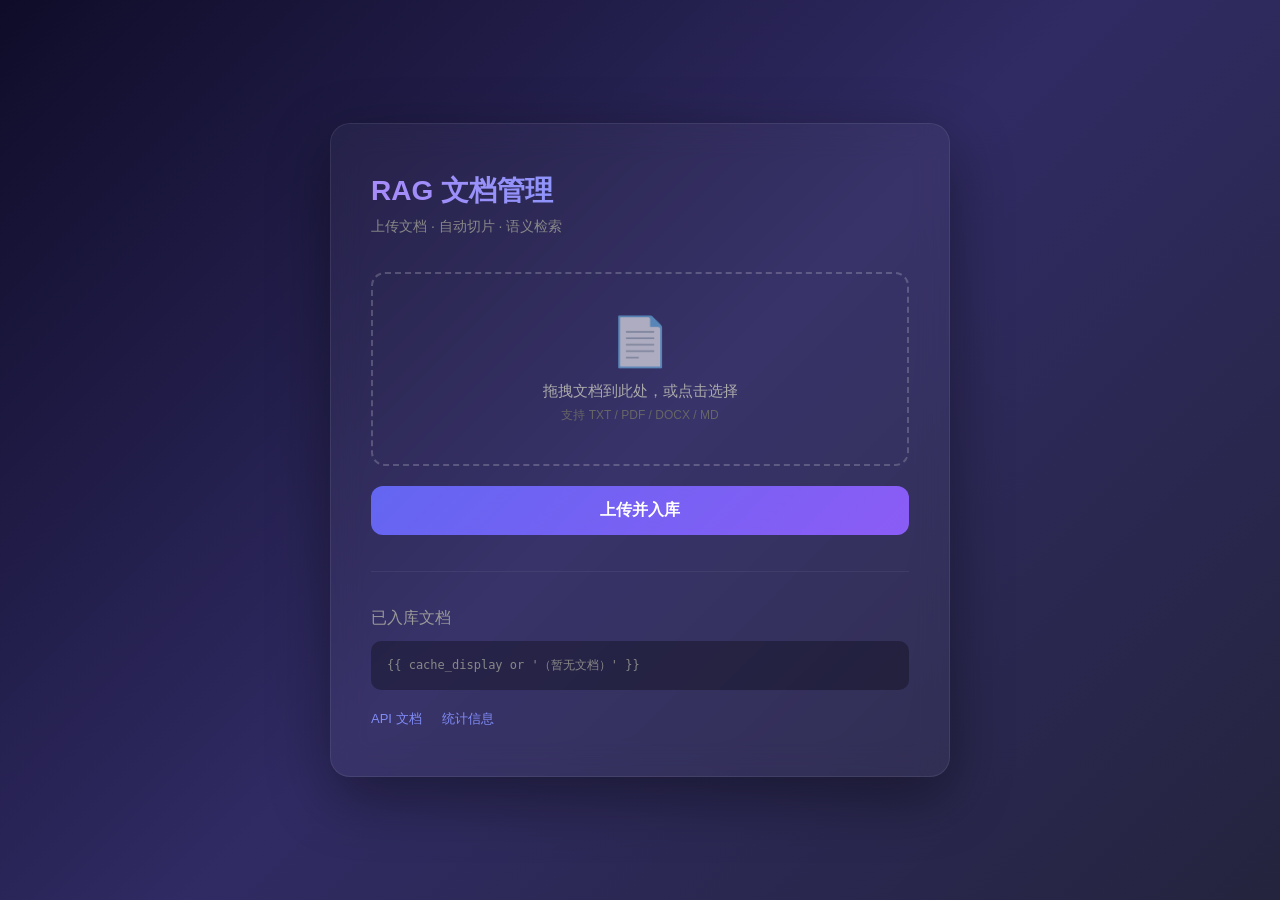
<file: RAG/templates/index.html>
<!DOCTYPE html>
<html lang="zh-CN">
<head>
    <meta charset="UTF-8">
    <meta name="viewport" content="width=device-width, initial-scale=1.0">
    <title>RAG 文档管理</title>
    <style>
        * { margin: 0; padding: 0; box-sizing: border-box; }
        body {
            font-family: -apple-system, BlinkMacSystemFont, "Segoe UI", Roboto, "Helvetica Neue", sans-serif;
            background: linear-gradient(135deg, #0f0c29, #302b63, #24243e);
            min-height: 100vh;
            color: #e0e0e0;
            display: flex;
            justify-content: center;
            align-items: center;
            padding: 20px;
        }
        .container {
            background: rgba(255,255,255,0.04);
            backdrop-filter: blur(16px);
            border: 1px solid rgba(255,255,255,0.08);
            border-radius: 20px;
            padding: 48px 40px;
            max-width: 620px;
            width: 100%;
            box-shadow: 0 20px 60px rgba(0,0,0,0.4);
        }
        h1 {
            font-size: 28px;
            font-weight: 700;
            margin-bottom: 8px;
            background: linear-gradient(90deg, #a78bfa, #60a5fa);
            -webkit-background-clip: text;
            -webkit-text-fill-color: transparent;
        }
        .subtitle {
            font-size: 14px;
            color: #888;
            margin-bottom: 36px;
        }
        .upload-zone {
            border: 2px dashed rgba(255,255,255,0.2);
            border-radius: 14px;
            padding: 40px 20px;
            text-align: center;
            transition: border-color 0.3s, background 0.3s;
            cursor: pointer;
            position: relative;
        }
        .upload-zone:hover, .upload-zone.dragover {
            border-color: #818cf8;
            background: rgba(129,140,248,0.06);
        }
        .upload-zone input[type="file"] {
            position: absolute;
            inset: 0;
            opacity: 0;
            cursor: pointer;
        }
        .upload-icon {
            font-size: 48px;
            margin-bottom: 12px;
            opacity: 0.6;
        }
        .upload-zone p {
            font-size: 15px;
            color: #aaa;
        }
        .upload-zone .hint {
            font-size: 12px;
            color: #666;
            margin-top: 6px;
        }
        button[type="submit"] {
            display: block;
            width: 100%;
            margin-top: 20px;
            padding: 14px;
            border: none;
            border-radius: 12px;
            background: linear-gradient(135deg, #6366f1, #8b5cf6);
            color: #fff;
            font-size: 16px;
            font-weight: 600;
            cursor: pointer;
            transition: transform 0.2s, box-shadow 0.2s;
        }
        button[type="submit"]:hover {
            transform: translateY(-1px);
            box-shadow: 0 8px 24px rgba(99,102,241,0.4);
        }
        button[type="submit"]:disabled {
            opacity: 0.5;
            cursor: not-allowed;
            transform: none;
            box-shadow: none;
        }
        #status {
            margin-top: 20px;
            padding: 14px 18px;
            border-radius: 10px;
            font-size: 14px;
            display: none;
            line-height: 1.6;
        }
        #status.success {
            background: rgba(52,211,153,0.12);
            border: 1px solid rgba(52,211,153,0.3);
            color: #6ee7b7;
            display: block;
        }
        #status.error {
            background: rgba(248,113,113,0.12);
            border: 1px solid rgba(248,113,113,0.3);
            color: #fca5a5;
            display: block;
        }
        #status.loading {
            background: rgba(251,191,36,0.12);
            border: 1px solid rgba(251,191,36,0.3);
            color: #fcd34d;
            display: block;
        }
        .file-name {
            margin-top: 12px;
            font-size: 13px;
            color: #818cf8;
            display: none;
        }
        .divider {
            margin: 36px 0;
            border: none;
            border-top: 1px solid rgba(255,255,255,0.06);
        }
        .cache-section h2 {
            font-size: 16px;
            color: #999;
            margin-bottom: 12px;
            font-weight: 500;
        }
        .cache-section pre {
            background: rgba(0,0,0,0.3);
            padding: 16px;
            border-radius: 10px;
            font-size: 12px;
            color: #888;
            max-height: 200px;
            overflow-y: auto;
            white-space: pre-wrap;
            word-break: break-all;
        }
        .links {
            margin-top: 20px;
            display: flex;
            gap: 20px;
            font-size: 13px;
        }
        .links a {
            color: #818cf8;
            text-decoration: none;
            transition: color 0.2s;
        }
        .links a:hover { color: #a78bfa; }
    </style>
</head>
<body>
    <div class="container">
        <h1>RAG 文档管理</h1>
        <p class="subtitle">上传文档 · 自动切片 · 语义检索</p>

        <form id="upload-form">
            <div class="upload-zone" id="drop-zone">
                <div class="upload-icon">&#128196;</div>
                <p>拖拽文档到此处，或点击选择</p>
                <p class="hint">支持 TXT / PDF / DOCX / MD</p>
                <input type="file" name="file" id="file-input" accept=".txt,.pdf,.docx,.md" required>
            </div>
            <div class="file-name" id="file-name"></div>
            <button type="submit" id="submit-btn">上传并入库</button>
        </form>

        <div id="status"></div>

        <hr class="divider">

        <div class="cache-section">
            <h2>已入库文档</h2>
            <pre>{{ cache_display or '（暂无文档）' }}</pre>
        </div>

        <div class="links">
            <a href="/docs">API 文档</a>
            <a href="/stats">统计信息</a>
        </div>
    </div>

    <script>
        const form = document.getElementById('upload-form');
        const fileInput = document.getElementById('file-input');
        const dropZone = document.getElementById('drop-zone');
        const fileName = document.getElementById('file-name');
        const submitBtn = document.getElementById('submit-btn');
        const status = document.getElementById('status');

        fileInput.addEventListener('change', () => {
            const f = fileInput.files[0];
            fileName.textContent = f ? '已选择: ' + f.name : '';
            fileName.style.display = f ? 'block' : 'none';
        });

        ['dragenter','dragover','dragleave','drop'].forEach(evt => {
            dropZone.addEventListener(evt, e => e.preventDefault());
        });
        ['dragenter','dragover'].forEach(evt => {
            dropZone.addEventListener(evt, () => dropZone.classList.add('dragover'));
        });
        ['dragleave','drop'].forEach(evt => {
            dropZone.addEventListener(evt, () => dropZone.classList.remove('dragover'));
        });
        dropZone.addEventListener('drop', e => {
            fileInput.files = e.dataTransfer.files;
            fileInput.dispatchEvent(new Event('change'));
        });

        form.addEventListener('submit', async (e) => {
            e.preventDefault();
            const file = fileInput.files[0];
            if (!file) return;

            const fd = new FormData();
            fd.append('file', file);

            submitBtn.disabled = true;
            submitBtn.textContent = '处理中...';
            status.className = 'loading';
            status.textContent = '正在上传并处理文档...';
            status.style.display = 'block';

            try {
                const res = await fetch('/upload', { method: 'POST', body: fd });
                const data = await res.json();
                if (res.ok) {
                    if (data.status === 'duplicate') {
                        status.className = 'success';
                        status.textContent = data.message;
                    } else {
                        status.className = 'success';
                        status.innerHTML = '上传成功！<br>文件: ' + data.filename +
                            '<br>切片数: ' + data.chunks;
                        setTimeout(() => location.reload(), 1500);
                    }
                } else {
                    status.className = 'error';
                    status.textContent = '上传失败: ' + (data.detail || res.statusText);
                }
            } catch (err) {
                status.className = 'error';
                status.textContent = '网络错误: ' + err.message;
            } finally {
                submitBtn.disabled = false;
                submitBtn.textContent = '上传并入库';
            }
        });
    </script>
</body>
</html>
</file>
